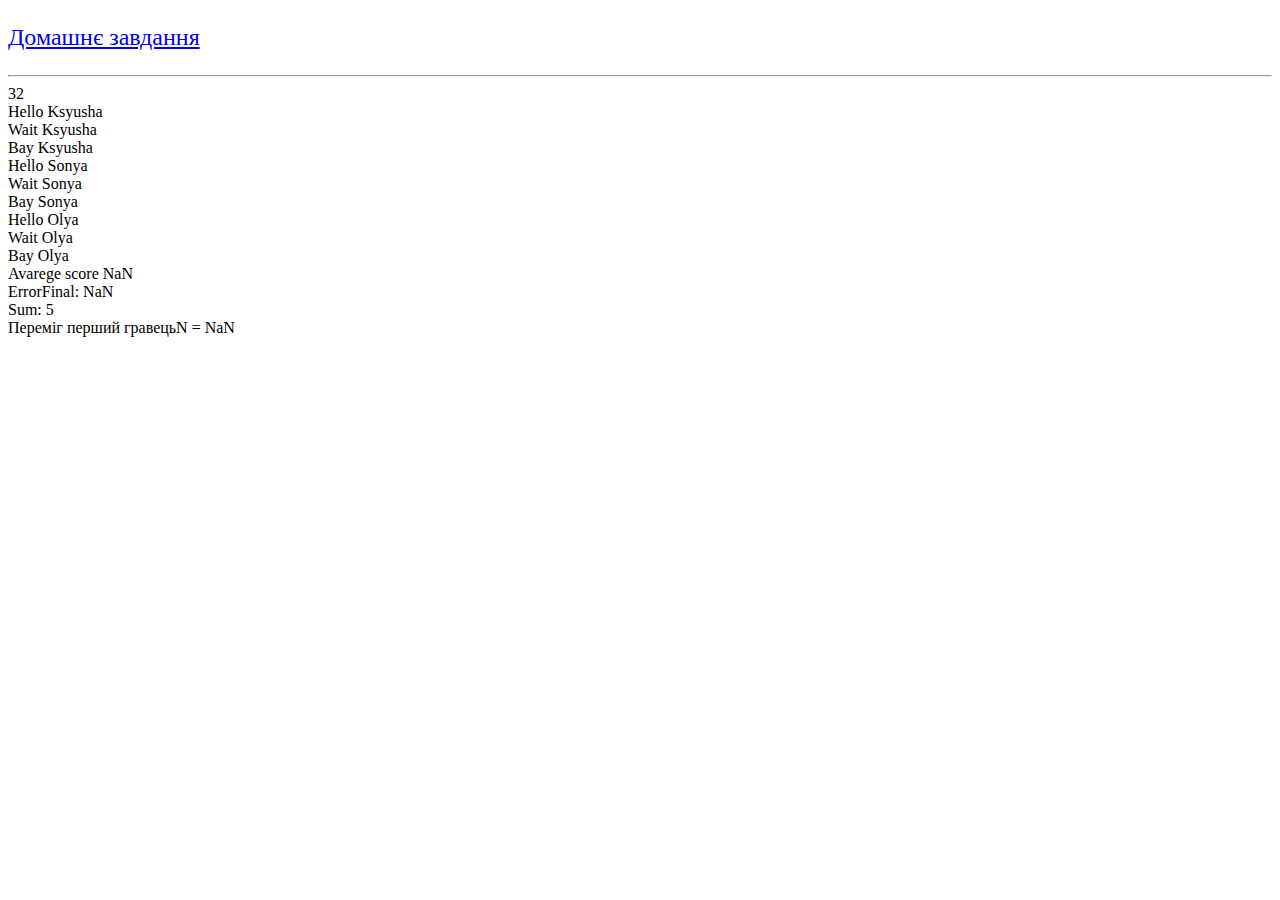
<file: index.html>
<!DOCTYPE html>
<html lang="en">
<head>
    <meta charset="UTF-8">
    <meta http-equiv="X-UA-Compatible" content="IE=edge">
    <meta name="viewport" content="width=device-width, initial-scale=1.0">
    <title>lesson 7</title>
</head>
<body>
    <a href="homework.html"><p style="font-size: 24px;">Домашнє завдання</p></a>
    <hr>
    <script>
        function sum(a, b) {
            return a + b
        }
        let s = sum(23, 9)
        document.write(`${s}<br>`)
// =================================================================
        
        let userName
        userName = 'Olya'
        userName = 'Sonya'
        userName = 'Ksyusha'

        function greeting(userName){
            document.write(`Hello ${userName}<br>`)
            document.write(`Wait ${userName}<br>`)
            document.write(`Bay ${userName}<br>`)
        }

        greeting('Ksyusha')
        greeting('Sonya')
        greeting('Olya')
// =================================================================

        // Задача: Визначити середню оцінку з трьох предметів.

        // 1. Опис функції
        function getAverageScore(score1, score2, score3){
            return (score1 + score2 + score3) / 3
        }
        // 2. Використання і розв'язання задачі
        const scoreNumberOne = parseInt(prompt('Score 1 = '))
        const scoreNumberTwo = parseInt(prompt('Score 2 = '))
        const scoreNumberThree = parseInt(prompt('Score 3 = '))

        const averageScore = getAverageScore(scoreNumberOne, scoreNumberTwo, scoreNumberThree)
        document.write(`Avarege score ${averageScore}<br>`)
// =================================================================

        /*
        Задача: Вивести привітання декількома мовами (створити функцію: 
        мова задається (ua,en), а виводиться привітання 
        на потрібній мові ('привіт', 'hello'))
        */
        function getGreeting(lang) {
            switch (lang) {
                case 'ua':
                    result = 'Привіт'
                    break;
                case 'en':
                    result = 'Hello'
                    break;
                default:
                    result = 'Error'
                    break;
            }
            return result
        }

        /*
        // Ще один приклад:
        function getGreeting(lang){
            switch (lang) {
                case 'ua': return 'Привіт'
                case 'en'       '' return 'Hello'
                default: return 'Error'
            }
        }
        */
        
        const lang = prompt('Введіть локалізацію (ua/en)')
        const msg = getGreeting(lang)
        document.write(msg)
// =================================================================
    
        /*
        Задача: Знайти розмір заробітної плати 
        (ставка + надбавка (benefits) - податок (tax%))
        */
        function getFinalSalary(salary, benefits, tax){
            return (salary + benefits) * (1 - tax / 100)
        }
        let salary = parseFloat(prompt('Salary = '))
        let benefits = parseFloat(prompt('Benefits = '))
        let tax = parseFloat(prompt('Tax = '))

        let finalSalary = getFinalSalary(salary, benefits, tax)
        document.write(`Final: ${finalSalary}<br>`)
// =================================================================

        let getSum = function (a, b){
            return a + b
        }
        let x1 = 2,
        x2 = 3
        let c = getSum(x1, x2)

        document.write(`Sum: ${c}<br>`)
// =================================================================

        /*
        Задача: Двоє гравців кидають двічі разів кубик і визначається сумарна
        кількість балів. Визначити переможця.
        */

        function getDiceScore() {
            return 1 + Math.floor(Math.random() * 6)
        }

        /*
        Кількість балів першого гравця
        first player roll = результат підкидання1 + результат підкидання2
        */
        const firstPlayerRoll = getDiceScore() + getDiceScore()

        /*
        Кількість балів другого гравця
        second player throw = результат підкидання1 + результат підкидання2
        */
        const secondPlayerThrow = getDiceScore() + getDiceScore()
        
        if(firstPlayerRoll > secondPlayerThrow)
            document.write('Переміг перший гравець')
        else if (firstPlayerRoll < secondPlayerThrow)
            document.write('Переміг другий гравець')
        else
        document.write('Нічия')
// =================================================================

        /*
        Обчислити - S = Max(a, b) + Min(e, d) + Max(a, e)
                    S =    m1     +     m2    +     m3
        */

        function getMax(c1, c2) {
            return c1 > c2 ? c1 : c2
        }
        function getMin(c1, c2) {
            return c1 < c2 ? c1 : c2
        }

        // Ввести змінні a, b, e, d
        let a = parseFloat(prompt('a = '))
        let b = parseFloat(prompt('b = '))
        let e = parseFloat(prompt('e = '))
        let d = parseFloat(prompt('d = '))

        // Кроки розв'язання:
        // m1 = Max(a, b)
        // const m1 = getMax(a, b)
        // m2 = Min(e, d)
        // const m2 = getMin(e, d)
        // m3 = Max(a, e)
        // const m3 = getMax(a, e)
        // const n = m1 + m2 + m3

        const n = getMax(a, b) + getMin(e, d) + getMax(a, e)
        document.write(`N = ${n}`)
// =================================================================


    </script>
</body>
</html>
</file>
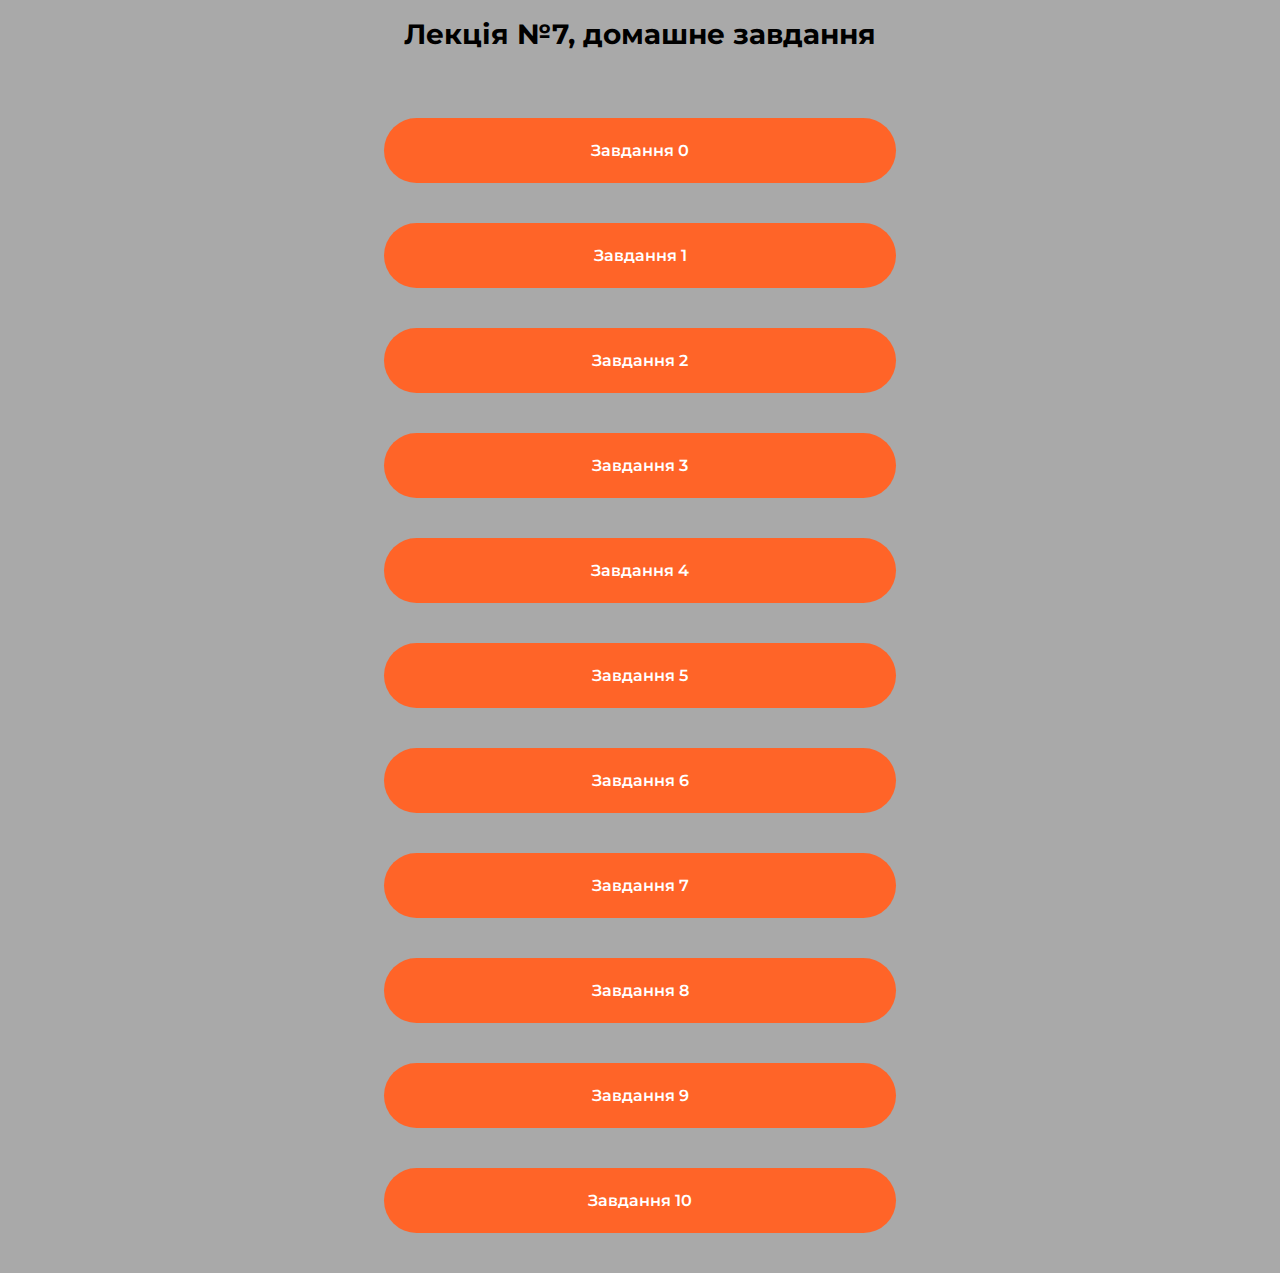
<file: homework.html>
<!DOCTYPE html>
<html lang="en">
<head>
    <meta charset="UTF-8">
    <meta http-equiv="X-UA-Compatible" content="IE=edge">
    <meta name="viewport" content="width=device-width, initial-scale=1.0">
    <link rel="stylesheet" href="css/reset.css">
    <link rel="stylesheet" href="css/style.css">
    <title>lecture 7</title>
</head>
<body>
    <div class="wrapper">
        <header class="header"></header>
        <main class="page__container">
            <div class="page__homework">
                <h1 class="page__title">Лекція №7, домашне завдання</h1>
                <div class="page__links">
                    <a class="page__link" target="_blank" href="task-0.html">Завдання 0</a>
                    <a class="page__link" target="_blank" href="task-1.html">Завдання 1</a>
                    <a class="page__link" target="_blank" href="task-2.html">Завдання 2</a>
                    <a class="page__link" target="_blank" href="task-3.html">Завдання 3</a>
                    <a class="page__link" target="_blank" href="task-4.html">Завдання 4</a>
                    <a class="page__link" target="_blank" href="task-5.html">Завдання 5</a>
                    <a class="page__link" target="_blank" href="task-6.html">Завдання 6</a>
                    <a class="page__link" target="_blank" href="task-7.html">Завдання 7</a>
                    <a class="page__link" target="_blank" href="task-8.html">Завдання 8</a>
                    <a class="page__link" target="_blank" href="task-9.html">Завдання 9</a>
                    <a class="page__link" target="_blank" href="task-10.html">Завдання 10</a>
                </div>
            </div>
        </main>
        <footer class="footer"></footer>
    </div>
    <script src="js/script.js"></script>
</body>
</html>
</file>
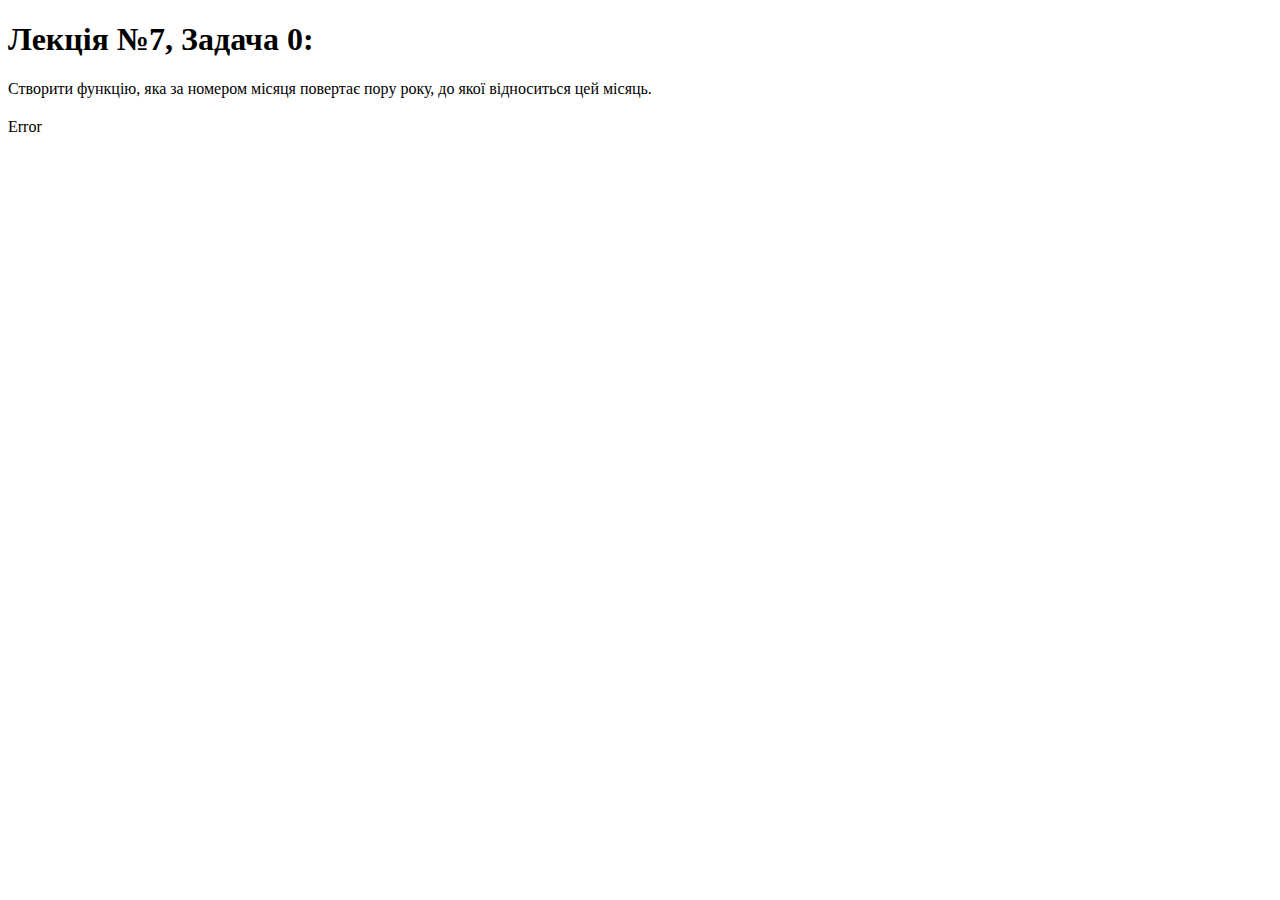
<file: task-0.html>
<!DOCTYPE html>
<html lang="en">
<head>
    <meta charset="UTF-8">
    <meta http-equiv="X-UA-Compatible" content="IE=edge">
    <meta name="viewport" content="width=device-width, initial-scale=1.0">
    <title>lecture 7</title>
</head>
<body>
    <div class="wrapper">
        <header class="header"></header>
        <main class="page__container">
            <div class="page__homework">
                <h1 class="page__title">Лекція №7, Задача 0:</h1>
                <div class="page__task" style="margin-bottom: 20px;">
                    Створити функцію, яка за номером місяця повертає пору року, до якої відноситься цей місяць.
                </div>
            </div>
        </main>
        <footer class="footer"></footer>
    </div>
    <script>
        function season(month) {
            switch (month) {
                case 12:
                case 1:
                case 2:
                    result = 'Winter'
                    break;
                case 3:
                case 4:
                case 5:
                    result = 'Spring'
                    break
                case 6:
                case 7:
                case 8:
                    result = 'Summer'
                    break
                case 9:
                case 10:
                case 11:
                    result = 'Autumn'
                    break
                default:
                    result = 'Error'
                    break;
            }
            return result
        }
        const month = parseInt(prompt('Введіть номер місяця,',(3)))
        const timeOfTheYear = season(month)
        document.write(timeOfTheYear)
    </script>
</body>
</html>
</file>
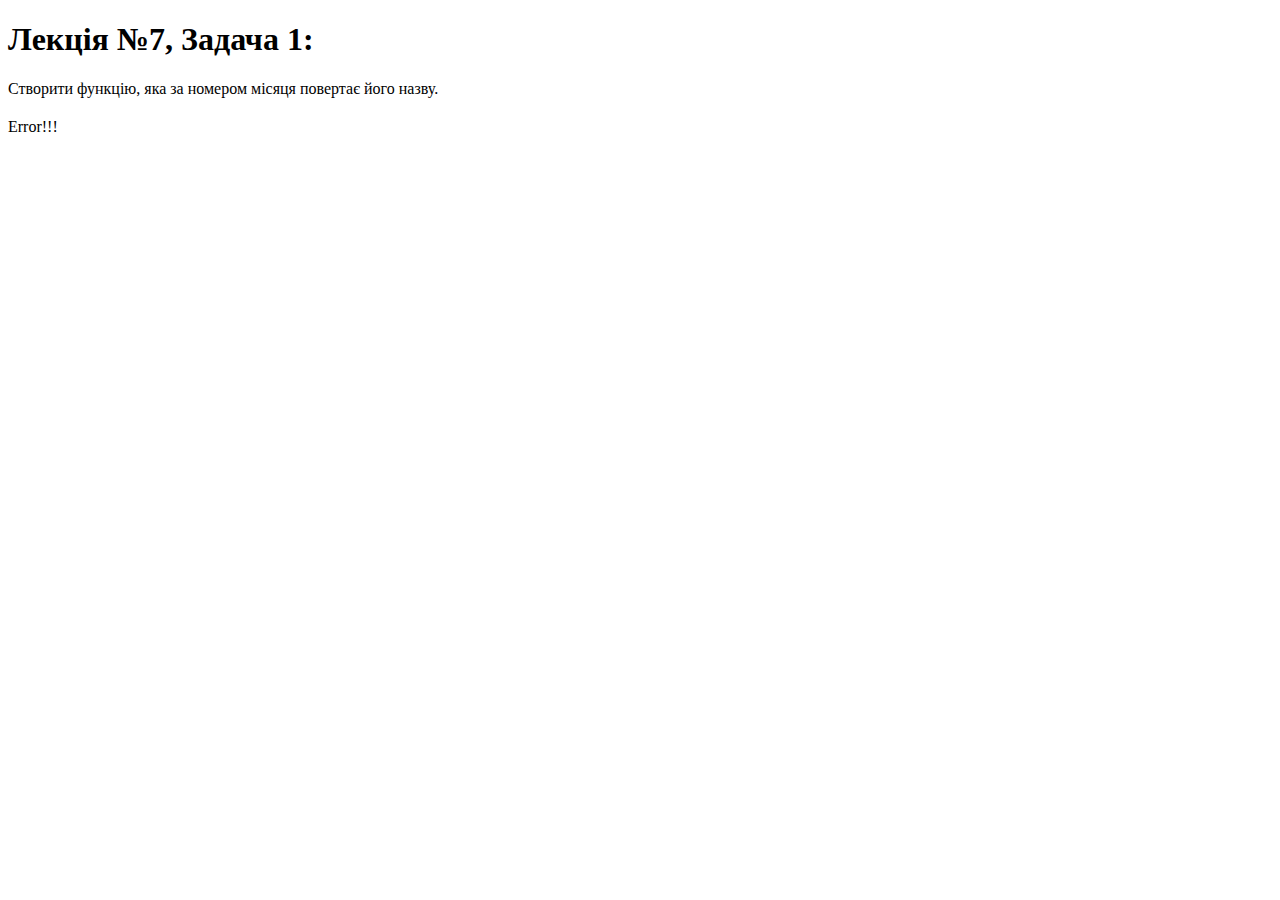
<file: task-1.html>
<!DOCTYPE html>
<html lang="en">
<head>
    <meta charset="UTF-8">
    <meta http-equiv="X-UA-Compatible" content="IE=edge">
    <meta name="viewport" content="width=device-width, initial-scale=1.0">
    <title>lecture 7</title>
</head>
<body>
    <div class="page__homework">
        <h1 class="page__title">Лекція №7, Задача 1:</h1>
        <div class="page__task" style="margin-bottom: 20px;">
            Створити функцію, яка за номером місяця повертає його назву.
        </div>
    </div>
    <script>
        function monthNumber(months) {
            let monthName
            switch (months) {
                case 12:
                    monthName = 'December'
                    break;
                case 1:
                    monthName = 'January'
                    break
                case 2:
                    monthName = 'February'
                    break
                case 3:
                    monthName = 'March'
                    break
                case 4:
                    monthName = 'April'
                    break
                case 5:
                    monthName = 'May'
                    break
                case 6:
                    monthName = 'June'
                    break
                case 7:
                    monthName = 'July'
                    break
                case 8:
                    monthName = 'August'
                    break
                case 9:
                    monthName = 'September'
                    break
                case 10:
                    monthName = 'October'
                    break
                case 11:
                    monthName = 'November'
                    break
                default:
                    monthName = 'Error!!!'
                    break;
            }
            return monthName
        }
        const months = parseInt(prompt('Введіть номер місяця,', (3)))
        document.write(monthNumber(months))
    </script>
</body>
</html>
</file>
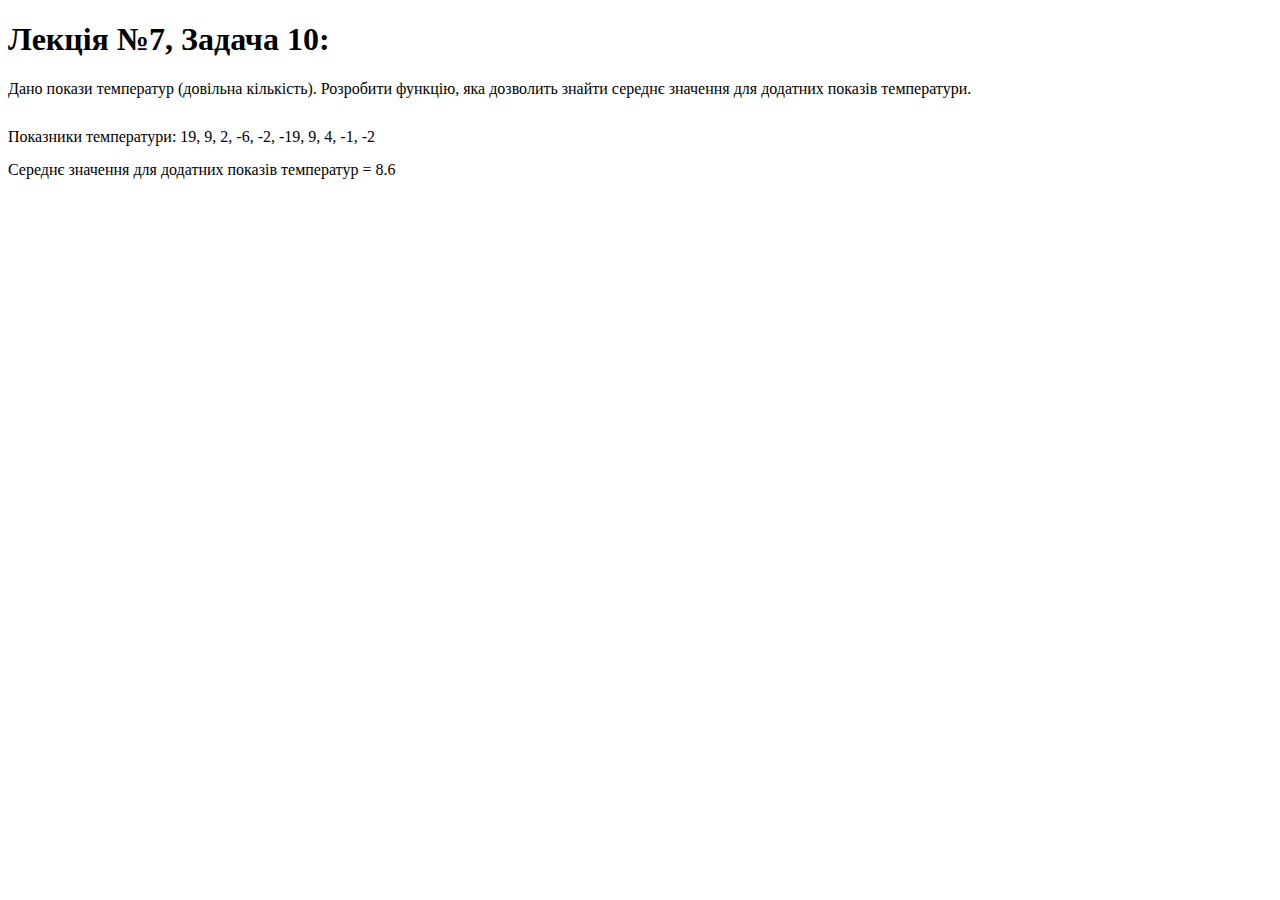
<file: task-10.html>
<!DOCTYPE html>
<html lang="en">
<head>
    <meta charset="UTF-8">
    <meta http-equiv="X-UA-Compatible" content="IE=edge">
    <meta name="viewport" content="width=device-width, initial-scale=1.0">
    <title>lecture 7</title>
</head>
<body>
    <div class="wrapper">
        <header class="header"></header>
        <main class="page__container">
            <div class="page__homework">
                <h1 class="page__title">Лекція №7, Задача 10:</h1>
                <div class="page__task" style="margin-bottom: 30px;">
                    Дано покази температур (довільна кількість). Розробити функцію, яка дозволить знайти середнє значення для додатних показів температури.
                </div>
                <div style="margin-bottom: 15px;">Показники температури: 19, 9, 2, -6, -2, -19, 9, 4, -1, -2</div>
            </div>
        </main>
        <footer class="footer"></footer>
    </div>
    <script>
        function countNegativeTemperatures(...temperatures) {
                let count = 0
                let sumCount = 0
                for (let i = 0; i < temperatures.length; i++) {
                    if (temperatures[i] >= 0) {
                        sumCount += temperatures[i]
                        count++
                    }
                }
                return sumCount / count
            }
            let temperatureResult = countNegativeTemperatures(19, 9, 2, -6, -2, -19, 9, 4, -1, -2)
            document.write(`Середнє значення для додатних показів температур = ${temperatureResult}`)
    </script>
</body>
</html>
</file>
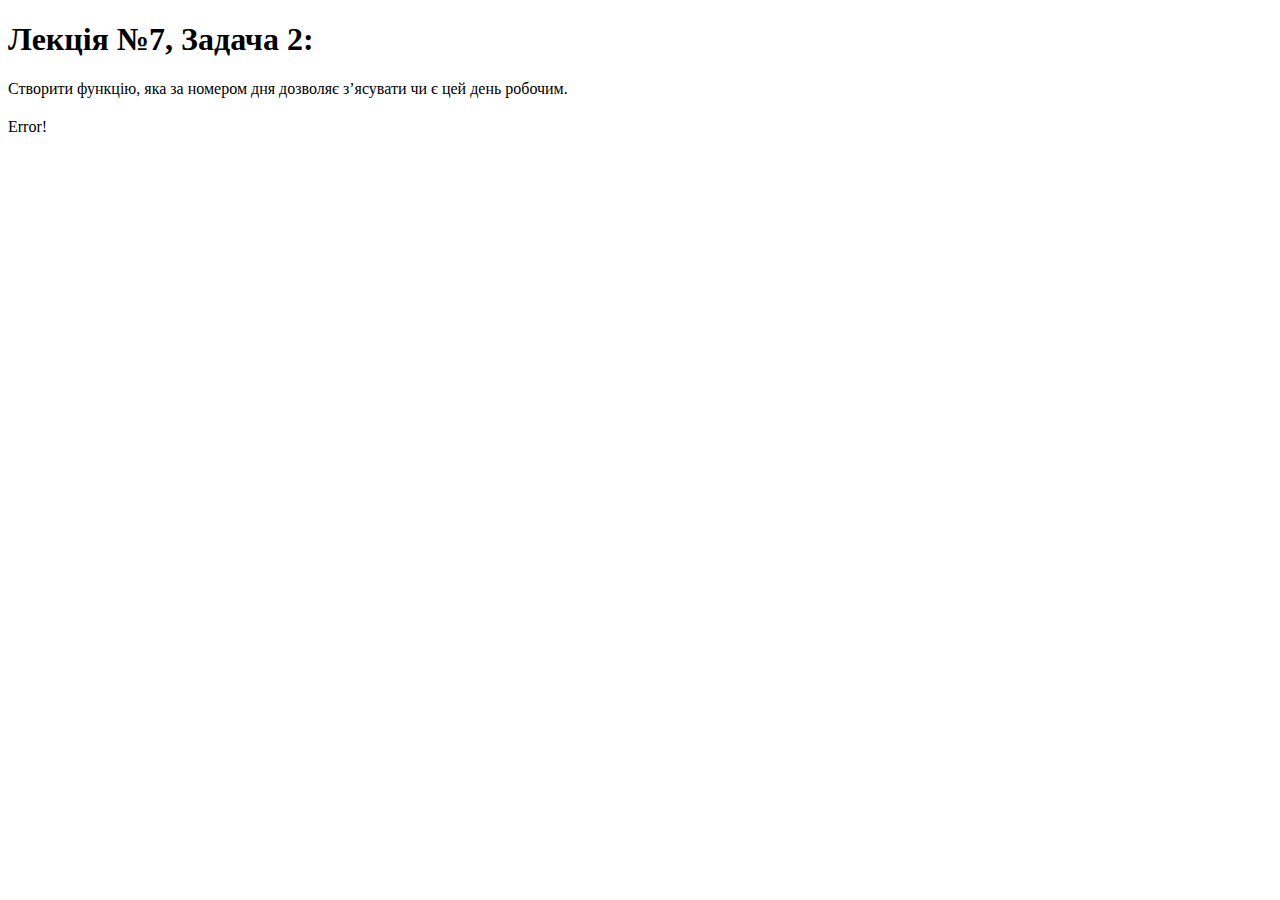
<file: task-2.html>
<!DOCTYPE html>
<html lang="en">
<head>
    <meta charset="UTF-8">
    <meta http-equiv="X-UA-Compatible" content="IE=edge">
    <meta name="viewport" content="width=device-width, initial-scale=1.0">
    <title>lecture 7</title>
</head>
<body>
    <div class="page__homework">
        <h1 class="page__title">Лекція №7, Задача 2:</h1>
        <div class="page__task" style="margin-bottom: 20px;">
            Створити функцію, яка за номером дня дозволяє з’ясувати чи є цей день робочим.
        </div>
    </div>
    <script>
        function dayNumber(day) {
            switch (day) {
                case 1:
                case 2:
                case 3:
                case 4:
                case 5:
                    result = 'Workday'
                    break;
                case 6:
                case 7:
                    result = 'Day off'
                    break
                default:
                    result = 'Error!'
                    break;
            }
            return result
        }
        const day = parseInt(prompt('Enter the day number',(6)))
        const resultOfChecking = dayNumber(day)
        document.write(resultOfChecking)
    </script>
</body>
</html>
</file>
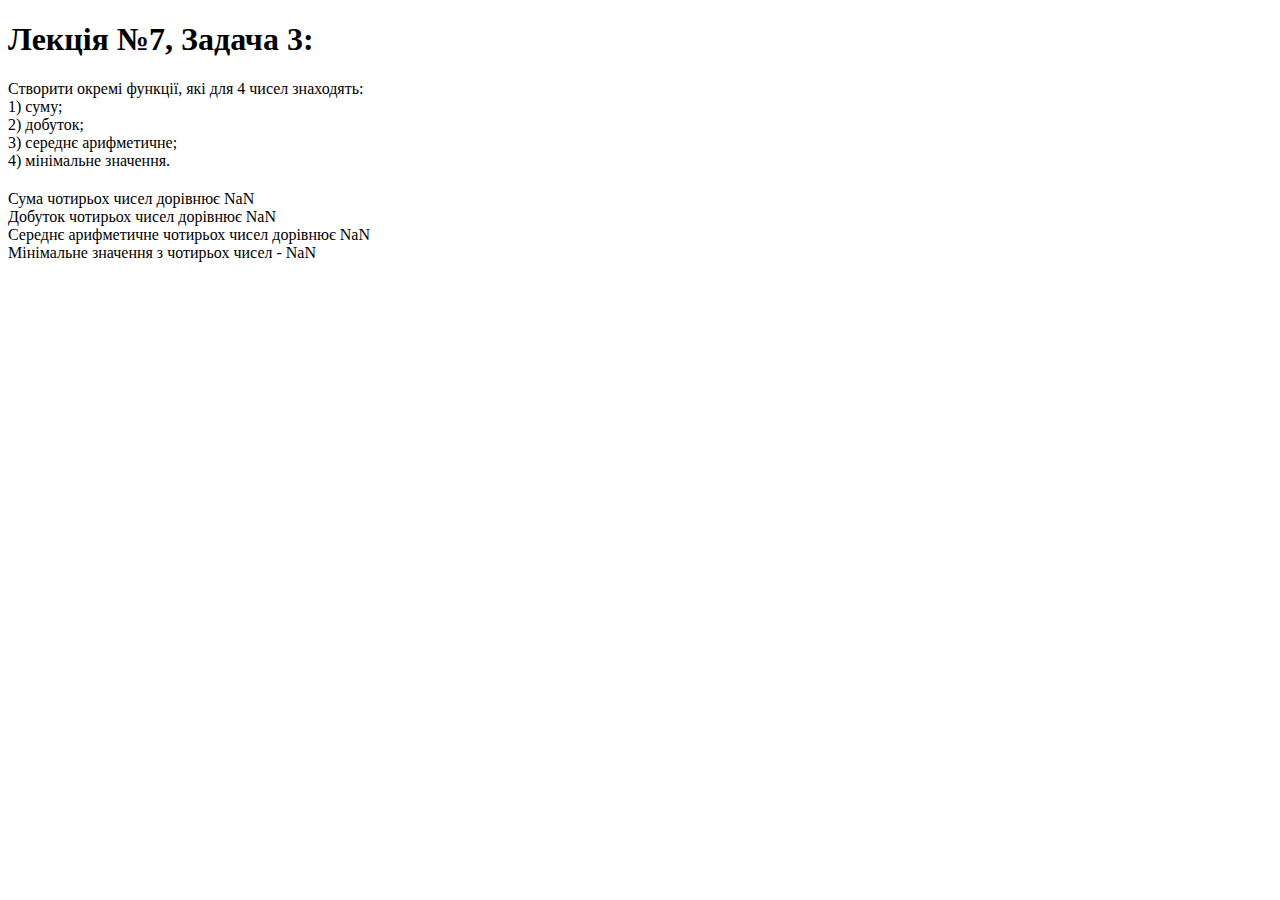
<file: task-3.html>
<!DOCTYPE html>
<html lang="en">
<head>
    <meta charset="UTF-8">
    <meta http-equiv="X-UA-Compatible" content="IE=edge">
    <meta name="viewport" content="width=device-width, initial-scale=1.0">
    <title>lecture 7</title>
</head>
<body>
    <div class="wrapper">
        <header class="header"></header>
        <main class="page__container">
            <div class="page__homework">
                <h1 class="page__title">Лекція №7, Задача 3:</h1>
                <div class="page__task" style="margin-bottom: 20px;">
                    Створити окремі функції, які для 4 чисел знаходять:<br>
                    1) суму;<br>
                    2) добуток;<br>
                    3) середнє арифметичне;<br>
                    4) мінімальне значення.<br>
                </div>
            </div>
        </main>
        <footer class="footer"></footer>
    </div>
    <script>
        function sumOfNumbers(num1, num2, num3, num4) {
            return num1 + num2 + num3 + num4
        }
        // ==========================================================================
        let firstNumber = parseFloat(prompt('Введіть перше число',(2)))
        let secondNumber = parseFloat(prompt('Введіть друге число', (6)))
        let thirdNumber = parseFloat(prompt('Введіть трете число', (4)))
        let fourthNumber = parseFloat(prompt('Введіть четверте число', (8)))

        // ==========================================================================
        let sumNum = sumOfNumbers(firstNumber,secondNumber,thirdNumber,fourthNumber)
        document.write(`Сума чотирьох чисел дорівнює ${sumNum}<br>`)
        // ==========================================================================
        
        function productOfNumbers(num1, num2, num3, num4) {
            return num1 * num2 * num3 * num4
        }

        let prodNum = productOfNumbers(firstNumber, secondNumber, thirdNumber, fourthNumber)
        document.write(`Добуток чотирьох чисел дорівнює ${prodNum}<br>`)
        // ==========================================================================

        function ArithmeticMeanOfNumbers(num1, num2, num3, num4) {
            return (num1 + num2 + num3 + num4) / 4
        }

        let meanNum = ArithmeticMeanOfNumbers(firstNumber, secondNumber, thirdNumber, fourthNumber)
        document.write(`Середнє арифметичне чотирьох чисел дорівнює ${meanNum}<br>`)
        // ==========================================================================

        function minimumValueOfNumbers(num1, num2, num3, num4) {
            return Math.min(num1, num2, num3, num4)
        }
        let minNum = minimumValueOfNumbers(firstNumber, secondNumber, thirdNumber, fourthNumber)
        document.write(`Мінімальне значення з чотирьох чисел - ${minNum}`)
        // ==========================================================================
    </script>
</body>
</html>
</file>
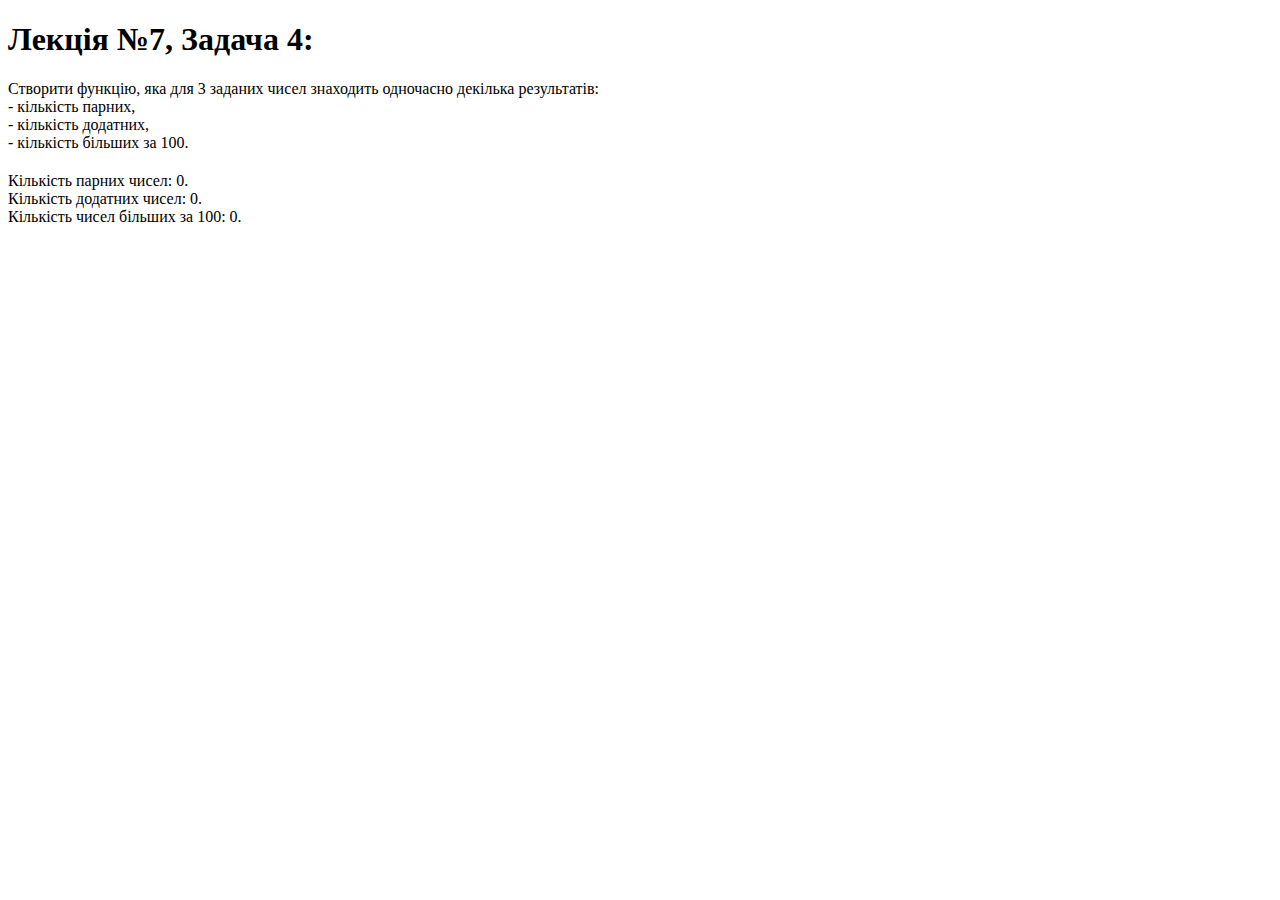
<file: task-4.html>
<!DOCTYPE html>
<html lang="en">
<head>
    <meta charset="UTF-8">
    <meta http-equiv="X-UA-Compatible" content="IE=edge">
    <meta name="viewport" content="width=device-width, initial-scale=1.0">
    <title>lecture 7</title>
</head>
<body>
    <div class="wrapper">
        <header class="header"></header>
        <main class="page__container">
            <div class="page__homework">
                <h1 class="page__title">Лекція №7, Задача 4:</h1>
                <div class="page__task" style="margin-bottom: 20px;">
                    Створити функцію, яка для 3 заданих чисел знаходить одночасно декілька результатів: 
                    <br>- кількість парних,
                    <br>- кількість додатних, 
                    <br>- кількість більших за 100.
                </div>
            </div>
        </main>
        <footer class="footer"></footer>
    </div>
    <script>
        function multipleResults(num1, num2, num3) {
            let evenNumbers = 0
            let positiveNumbers = 0
            let largerNumbers = 0

            if(num1 % 2 === 0) evenNumbers++
            if(num2 % 2 === 0) evenNumbers++
            if(num3 % 2 === 0) evenNumbers++

            if(num1 > 0) positiveNumbers++
            if(num2 > 0) positiveNumbers++
            if(num3 > 0) positiveNumbers++

            if(num1 > 100) largerNumbers++
            if(num2 > 100) largerNumbers++
            if(num3 > 100) largerNumbers++
            return `Кількість парних чисел: ${evenNumbers}.<br> Кількість додатних чисел: ${positiveNumbers}.<br> Кількість чисел більших за 100: ${largerNumbers}.`
        }
        
            let firstNumber = parseFloat(prompt('Введіть перше число', (2)))
            let secondNumber = parseFloat(prompt('Введіть друге число', (6)))
            let thirdNumber = parseFloat(prompt('Введіть трете число', (4)))

            let finalResult = multipleResults(firstNumber, secondNumber, thirdNumber)
            document.write(`${finalResult}`)
    </script>
</body>
</html>
</file>
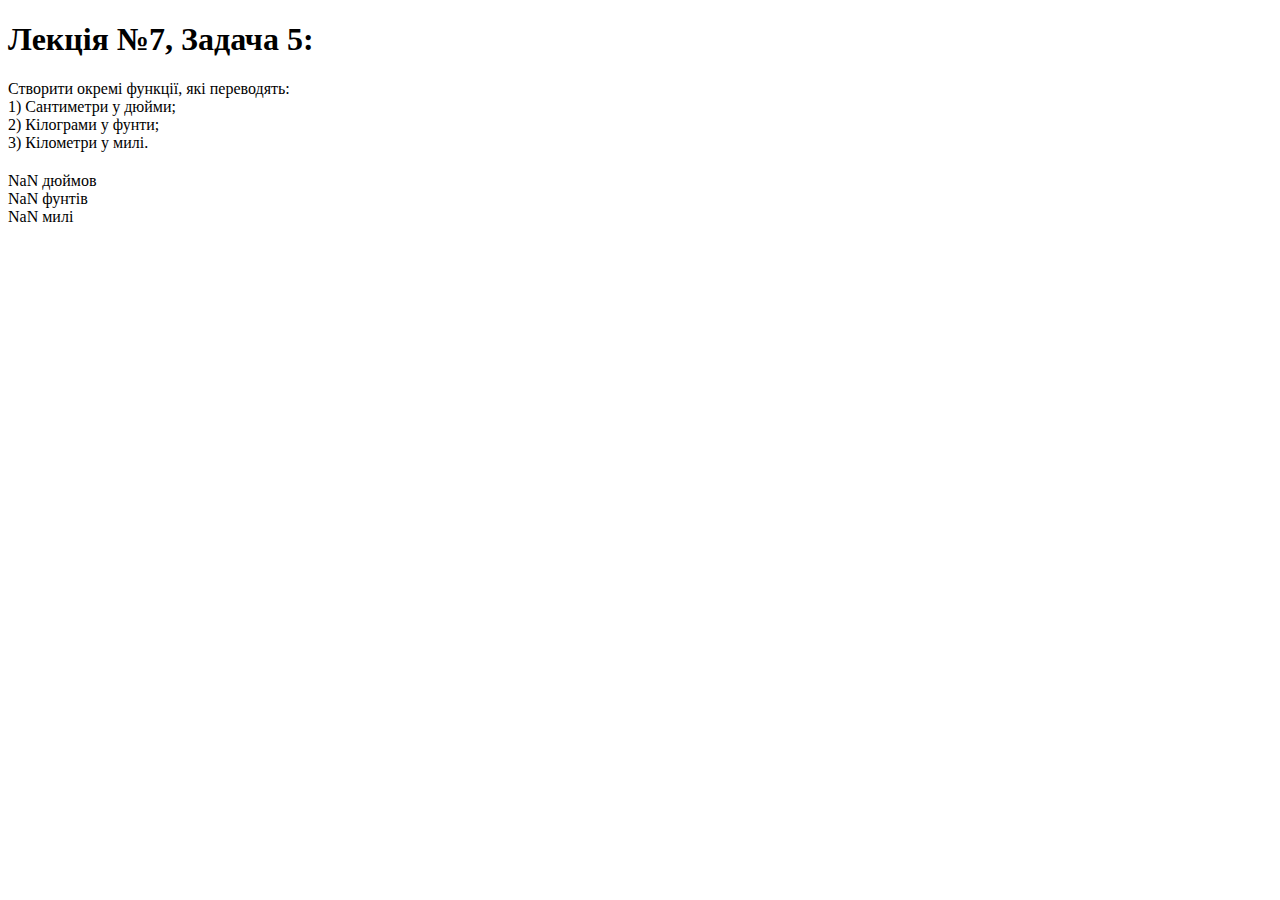
<file: task-5.html>
<!DOCTYPE html>
<html lang="en">
<head>
    <meta charset="UTF-8">
    <meta http-equiv="X-UA-Compatible" content="IE=edge">
    <meta name="viewport" content="width=device-width, initial-scale=1.0">
    <title>lecture 7</title>
</head>
<body>
    <div class="wrapper">
        <header class="header"></header>
        <main class="page__container">
            <div class="page__homework">
                <h1 class="page__title">Лекція №7, Задача 5:</h1>
                <div class="page__task" style="margin-bottom: 20px;">
                    Створити окремі функції, які переводять:<br>
                    1) Сантиметри у дюйми;<br>
                    2) Кілограми у фунти;<br>
                    3) Кілометри у милі.<br>
                </div>
            </div>
        </main>
        <footer class="footer"></footer>
    </div>
    <script>
        function unitInch(num) {
            const inch = 0.393700787
            return num * inch
        }

        let centimeters = parseFloat(prompt('Введіть кількість сантиметрів', (20)))
        let numberOfInches = unitInch(centimeters)
        document.write(`${numberOfInches} дюймов<br>`)
        //=====================================================================================
        function unitKilogram(number) {
            const pounds = 2.20462262
            return number * pounds
        }

        let kilograms = parseFloat(prompt('Введіть кількість кілограм', (6)))
        let numberOfPounds = unitKilogram(kilograms)
        document.write(`${numberOfPounds} фунтів<br>`)

        //=====================================================================================
        function unitMiles(numbers) {
            const miles = 0.621371192
            return numbers * miles
        }
        let kilometers = parseFloat(prompt('Введіть кількість кілометрів', (4)))
        let numberOfMiles = unitMiles(kilometers)
        document.write(`${numberOfMiles} милі`)
    </script>
</body>
</html>
</file>
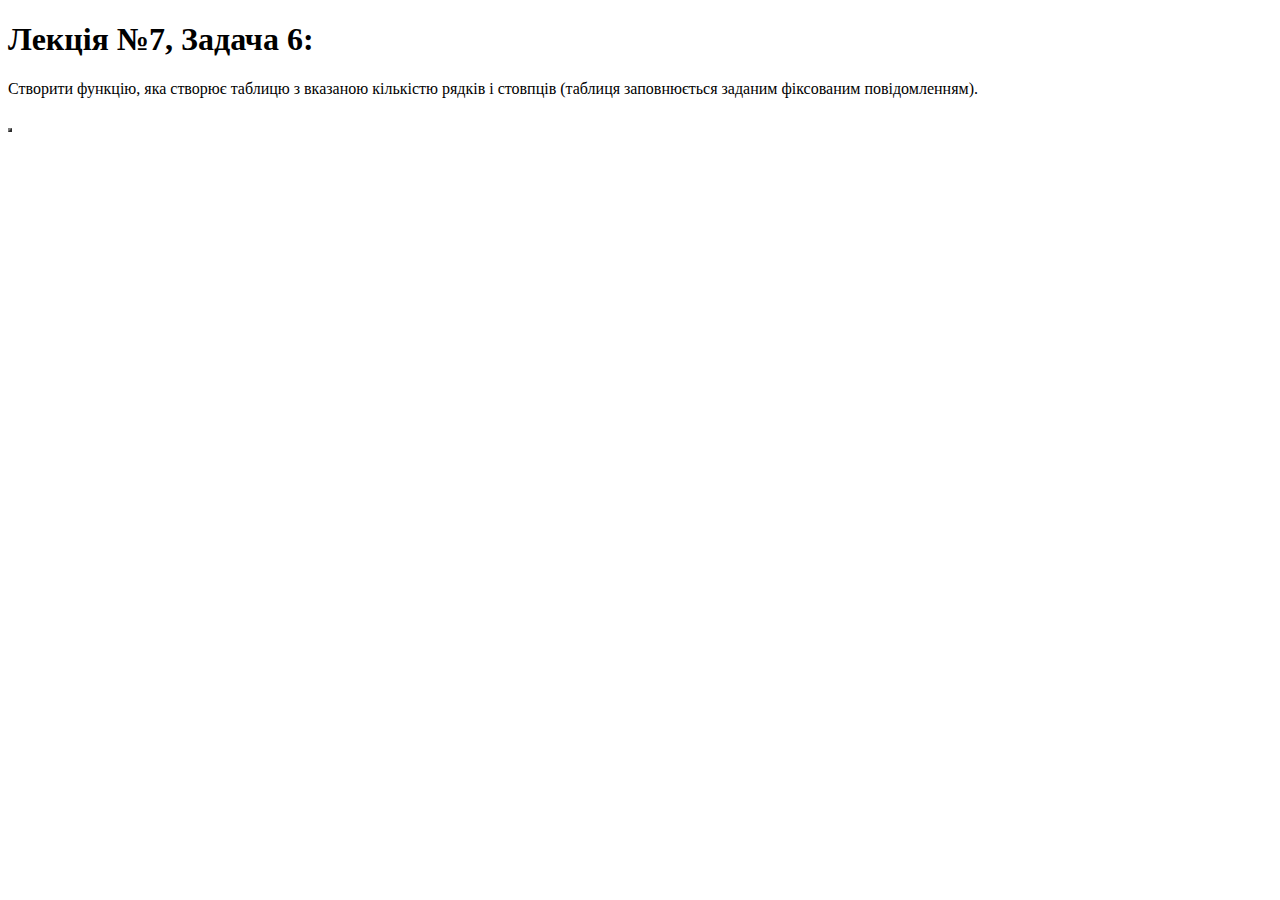
<file: task-6.html>
<!DOCTYPE html>
<html lang="en">
<head>
    <meta charset="UTF-8">
    <meta http-equiv="X-UA-Compatible" content="IE=edge">
    <meta name="viewport" content="width=device-width, initial-scale=1.0">
    <title>lecture 7</title>
</head>
<body>
    <div class="wrapper">
        <header class="header"></header>
        <main class="page__container">
            <div class="page__homework">
                <h1 class="page__title">Лекція №7, Задача 6:</h1>
                <div class="page__task" style="margin-bottom: 30px;">
                    Створити функцію, яка створює таблицю з вказаною кількістю рядків і стовпців (таблиця заповнюється заданим
                    фіксованим повідомленням).
                </div>
            </div>
        </main>
        <footer class="footer"></footer>
    </div>
    <script>        
        function randomTable(rowNum, columNum) {
            document.write(`<table border=2px;>`)
            for (let numberOfLines = 0; numberOfLines < rowNum; numberOfLines++) {
                document.write(`<tr>`)
                for (let numberOfColumns = 0; numberOfColumns < columNum; numberOfColumns++) {
                    document.write(`<td>Relax</td>`)
                }
                document.write(`</tr>`)
            }
            document.write(`</table>`)
        }
        const tableRow = parseInt(prompt("Введіть кількість рядків для таблиці:"))
        const tableСolumn = parseInt(prompt("Введіть кількість стовпець для таблиці:"))
        
        const userTable = randomTable(tableRow, tableСolumn)
        /*
        Задача 7. Вивести на екран N абзаців (N вводиться користувачем) за зразком:
        const n = parseInt(prompt("Введіть кількість абзаців:"))
        let paragraphs = "";
        for (let i = 1; i <= n; i++) {
            paragraphs += "<h1>Заголовок " + i + "</h1>"
                for (let j = 1; j <= i; j++) {
                    paragraphs += "<p>Розділ " + i + ", параграф " + j + "</p>"
                }
                paragraphs += "<hr><br>"
            }
            document.write(paragraphs)
        */
    </script>
</body>
</html>
</file>
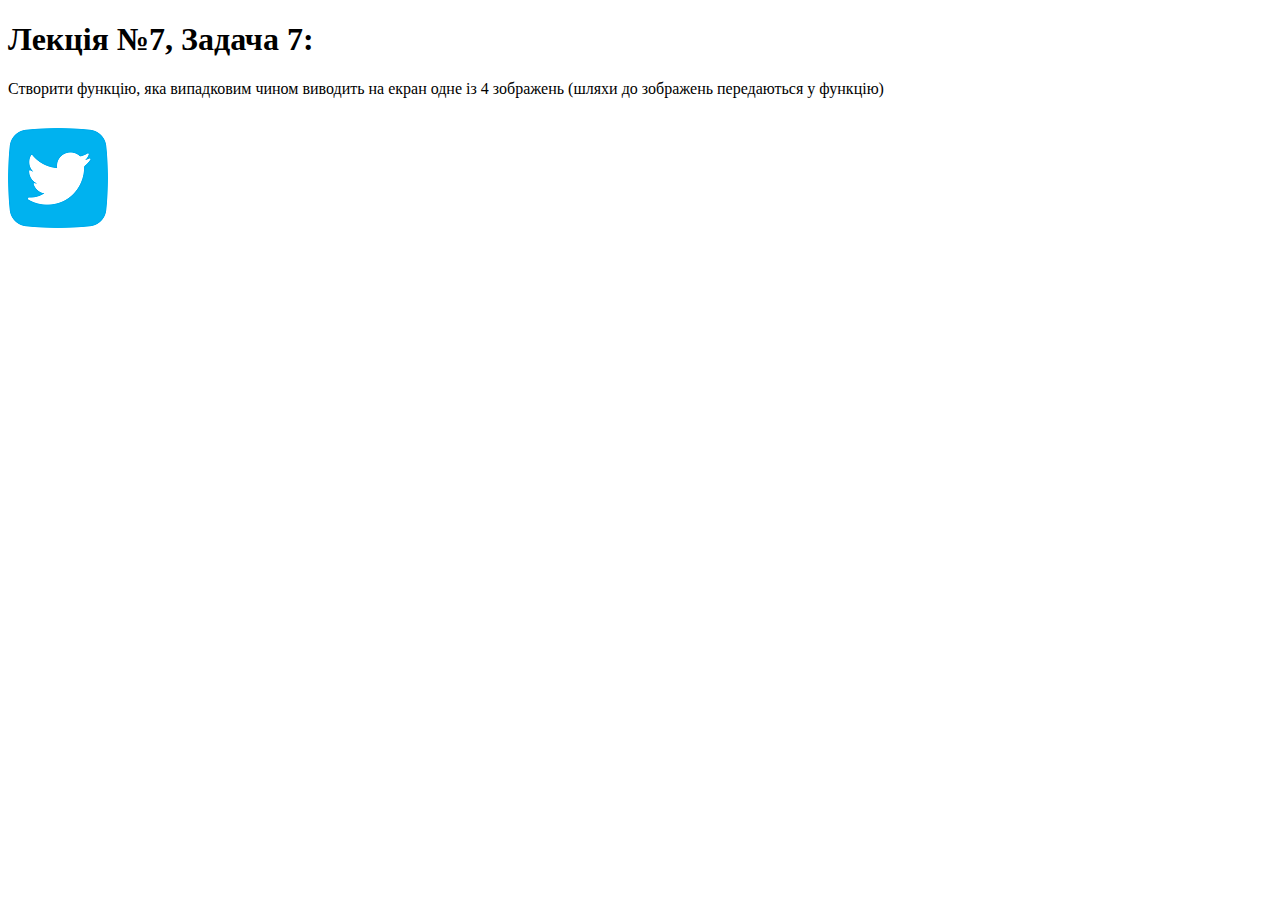
<file: task-7.html>
<!DOCTYPE html>
<html lang="en">
<head>
    <meta charset="UTF-8">
    <meta http-equiv="X-UA-Compatible" content="IE=edge">
    <meta name="viewport" content="width=device-width, initial-scale=1.0">
    <title>lecture 7</title>
</head>
<body>
    <div class="wrapper">
        <header class="header"></header>
        <main class="page__container">
            <div class="page__homework">
                <h1 class="page__title">Лекція №7, Задача 7:</h1>
                <div class="page__task" style="margin-bottom: 30px;">
                    Створити функцію, яка випадковим чином виводить на екран одне із 4 зображень (шляхи до зображень передаються у функцію)
                </div>
            </div>
        </main>
        <footer class="footer"></footer>
    </div>
    <script>
        function randomPicture(img1, img2, img3, img4) {
            let numberPicture
            const minPictureNum = 1
            const maxPictureNum = 4
            const randomPictureNum = minPictureNum + Math.floor(Math.random() * (maxPictureNum - minPictureNum + 1))
            switch (randomPictureNum) {
                case 1:
                    numberPicture = img1
                    break
                case 2:
                    numberPicture = img2
                    break
                case 3:
                    numberPicture = img3
                    break
                case 4:
                    numberPicture = img4
                    break
            }
            return `<img src="${numberPicture}" alt="image"/>`
        }
        let imageRandom = randomPicture("../img/1-twitter.png","../img/2-youtube.png","../img/3-instagram.png","../img/4-facebook.png")
        document.write(`${imageRandom}`)
    </script>
</body>
</html>
</file>
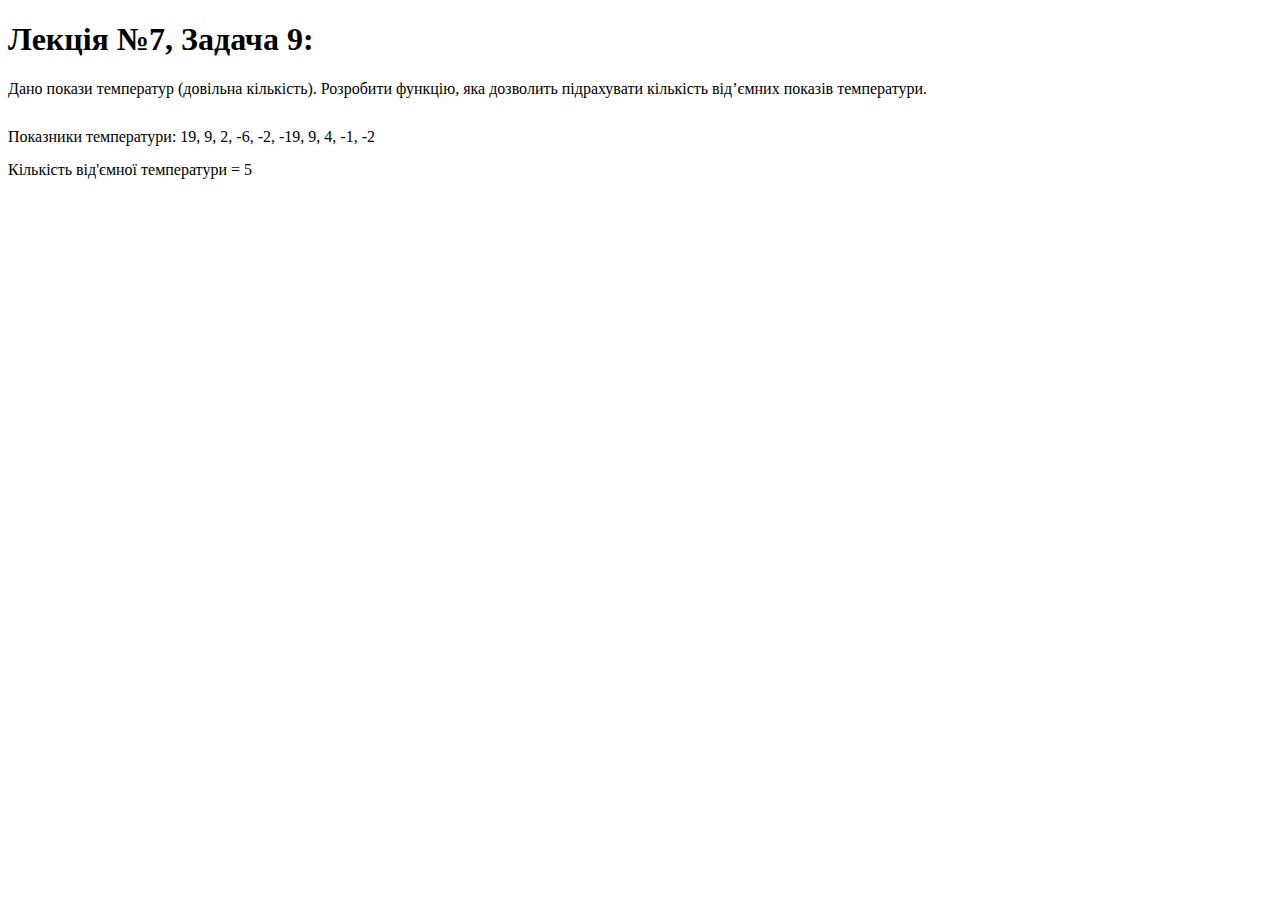
<file: task-9.html>
<!DOCTYPE html>
<html lang="en">
<head>
    <meta charset="UTF-8">
    <meta http-equiv="X-UA-Compatible" content="IE=edge">
    <meta name="viewport" content="width=device-width, initial-scale=1.0">
    <title>lecture 7</title>
</head>
<body>
    <div class="wrapper">
        <header class="header"></header>
        <main class="page__container">
            <div class="page__homework">
                <h1 class="page__title">Лекція №7, Задача 9:</h1>
                <div class="page__task" style="margin-bottom: 30px;">
                    Дано покази температур (довільна кількість). Розробити функцію, яка дозволить підрахувати кількість від’ємних
                    показів температури.
                </div>
                <div style="margin-bottom: 15px;">Показники температури: 19, 9, 2, -6, -2, -19, 9, 4, -1, -2</div>
            </div>
        </main>
        <footer class="footer"></footer>
    </div>
    <script>
        function countNegativeTemperatures(...temperatures) {
            let count = 0;
            for (let i = 0; i < temperatures.length; i++) {
                if (temperatures[i] < 0) {
                    count++
                }
                
            }
            return count
        }
        let temperatureResult = countNegativeTemperatures(19, 9, 2, -6, -2, -19, 9, 4, -1, -2)
        document.write(`Кількість від'ємної температури = ${temperatureResult}`)
    </script>
</body>
</html>
</file>
<file: css/style.css>
@import url('https://fonts.googleapis.com/css2?family=Montserrat:wght@400;700;900&display=swap');

.wrapper {
    overflow: hidden;
    position: relative;
    min-height: 100%;

    display: flex;
    flex-direction: column;
}

.wrapper>main {
    flex-grow: 1;
}

[class*="__container"] {
    max-width: 1230px;
    margin: 0 auto;
}

/* ============================================================================================ */
/* ============================================================================================ */
body{
    background-color: #A9A9A9;
}

.page__container {}

.page__homework {
    font-family: Montserrat;
}

.page__title {
    font-weight: 700;
    font-size: 28px;
    padding: 20px;
    margin-bottom: 50px;
}

.page__links {
    display: flex;
    flex-direction: column;
}

.page__link {
    color: #FFFFFF;
    font-weight: 600;
    line-height: 28px;
    padding: 18.5px 48px;
    background-color: #FF6428;
    border-radius: 40px;
    text-align: center;
    transition: all 0.3s ease 0s;
    margin-bottom: 40px;
}
.page__link:hover {
    background-color: #c44513;
}

/* ============================================================================================ */
/* ============================================================================================ */

.page__container {}

.page__title {}

.page__picture {
    max-width: 270px;
}
.page__picture img {
    max-width: 100%;
}
</file>
